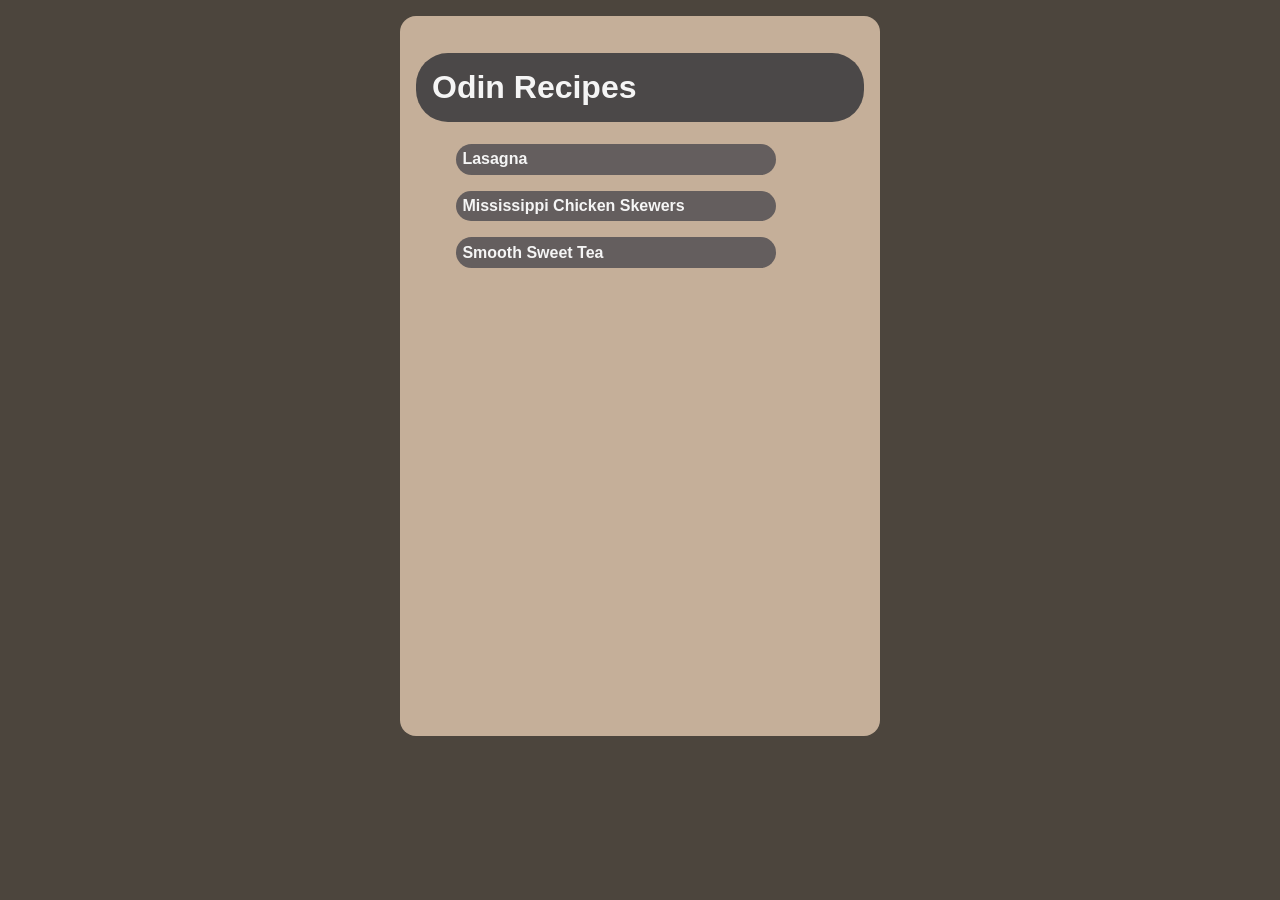
<file: index.html>
<!DOCTYPE html>
<html lang="en">
<head>
    <meta charset="UTF-8">
    <meta name="viewport" content="width=device-width, initial-scale=1.0">
    <link rel="stylesheet" href="style.css">
    <title>Odin Recipes</title>
</head>
<body>
    <div class="container">
        <h1>Odin Recipes</h1>

        <ul>
            <li class="recipe"><a  href="./recipes/lasagna.html">Lasagna</a></li>
            <li class="recipe"><a href="./recipes/mississippi-chicken-skewers.html">Mississippi Chicken Skewers</a></li>
            <li class="recipe"><a href="./recipes/smooth-sweet-tea.html">Smooth Sweet Tea</a></li>
        </ul>
    </div>
    
</body>
</html>
</file>
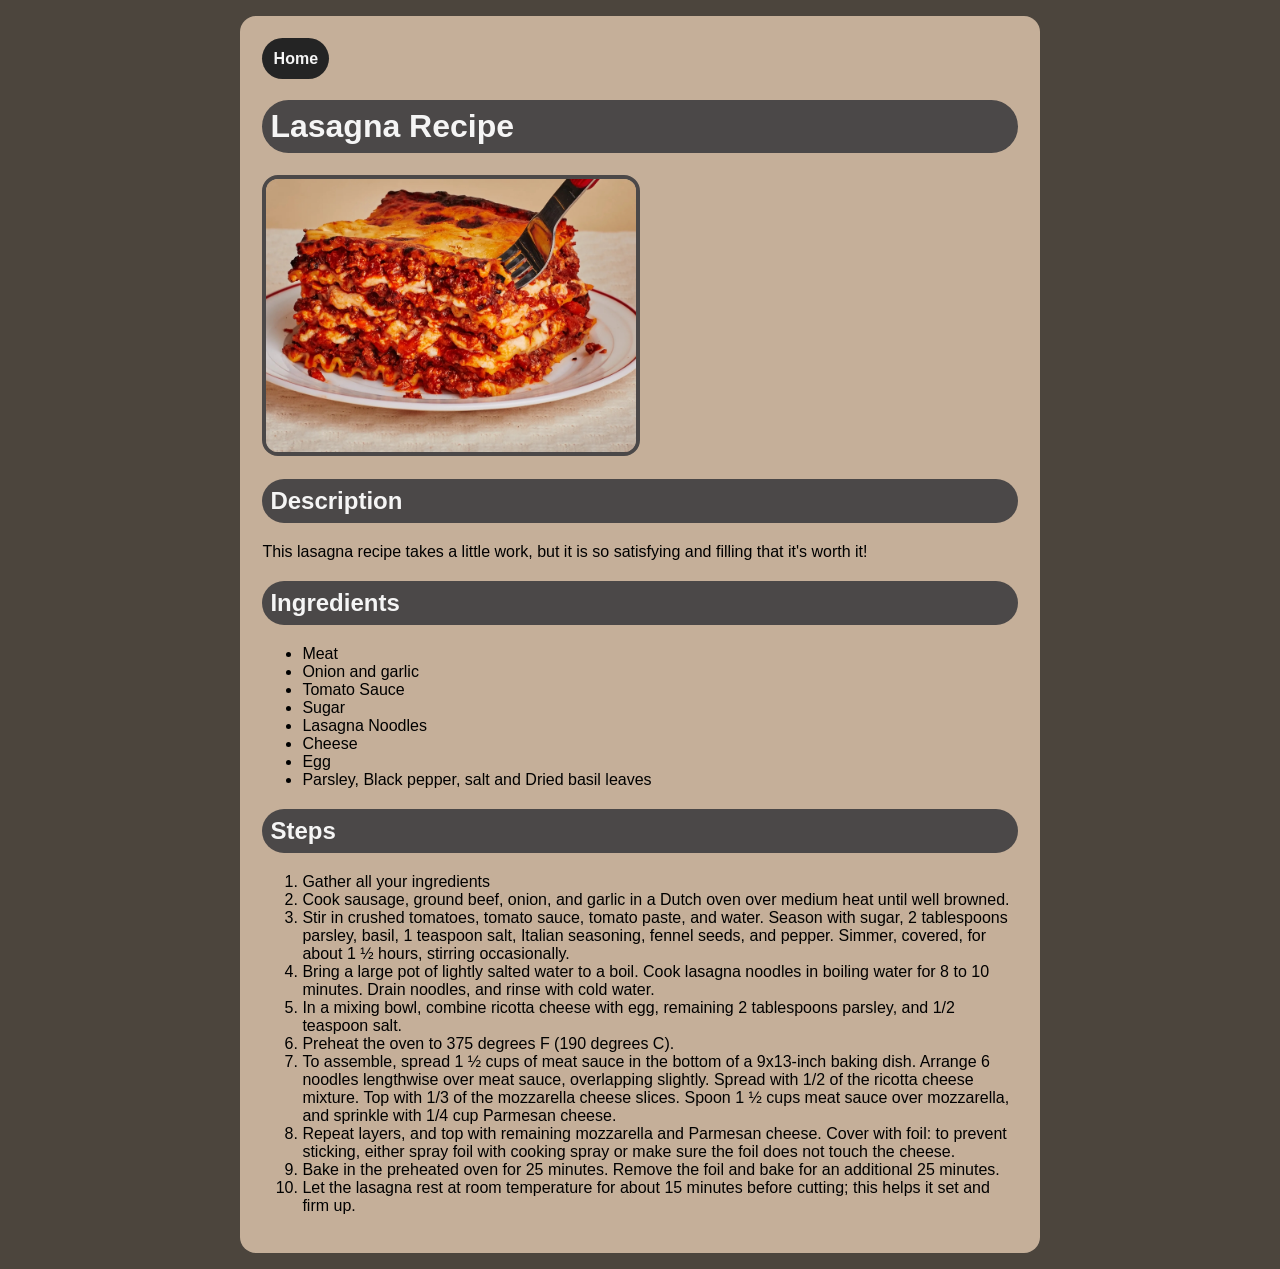
<file: recipes/lasagna.html>
<!DOCTYPE html>
<html lang="en">
<head>
    <meta charset="UTF-8">
    <meta name="viewport" content="width=device-width, initial-scale=1.0">
    <link rel="stylesheet" href="../style.css">
    <title>Lasagna Recipe</title>
</head>
<body>

    <div class="container-two">

        <a href="../index.html">Home</a>
        <h1>Lasagna Recipe</h1>
        <img src="../images/Lasagna.jpeg" alt="Slice of lasagna on a plate" >

        <h2>Description</h2>
        <p>
            This lasagna recipe takes a little work, but it is so satisfying and filling that it's worth it!
        </p>

        <h2>Ingredients</h2>
        <ul>
            <li>Meat</li>
            <li>Onion and garlic</li>
            <li>Tomato Sauce</li>
            <li>Sugar</li>
            <li>Lasagna Noodles</li>
            <li>Cheese</li>
            <li>Egg</li>
            <li>Parsley, Black pepper, salt and Dried basil leaves</li>
        </ul>

        <h2>Steps</h2>
        <ol>
            <li>Gather all your ingredients</li>

            <li>
                Cook sausage, ground beef, onion, and garlic in a Dutch 
                oven over medium heat until well browned.
            </li>

            <li>
                Stir in crushed tomatoes, tomato sauce, tomato paste, and 
                water. Season with sugar, 2 tablespoons parsley, basil, 1 
                teaspoon salt, Italian seasoning, fennel seeds, and pepper. 
                Simmer, covered, for about 1 ½ hours, stirring occasionally.
            </li>

            <li>
                Bring a large pot of lightly salted water to a boil. 
                Cook lasagna noodles in boiling water for 8 to 10 minutes. 
                Drain noodles, and rinse with cold water.
            </li>

            <li>
                In a mixing bowl, combine ricotta cheese with egg, remaining 2 tablespoons parsley, and 1/2 teaspoon salt.
            </li>

            <li>
                Preheat the oven to 375 degrees F (190 degrees C).
            </li>

            <li>
                To assemble, spread 1 ½ cups of meat sauce in the bottom of a 9x13-inch baking dish. 
                Arrange 6 noodles lengthwise over meat sauce, overlapping slightly. 
                Spread with 1/2 of the ricotta cheese mixture. Top with 1/3 of the mozzarella cheese slices. 
                Spoon 1 ½ cups meat sauce over mozzarella, and sprinkle with 1/4 cup Parmesan cheese.
            </li>

            <li>
                Repeat layers, and top with remaining mozzarella and Parmesan cheese. Cover with foil: 
                to prevent sticking, either spray foil with cooking spray or make sure the foil does not touch the cheese.
            </li>

            <li>
                Bake in the preheated oven for 25 minutes. Remove the foil and bake for an additional 25 minutes.
            </li>

            <li>
                Let the lasagna rest at room temperature for about 15 minutes before cutting; this helps it set and firm up.
            </li>
        </ol>

    </div>
  
</body>
</html>
</file>
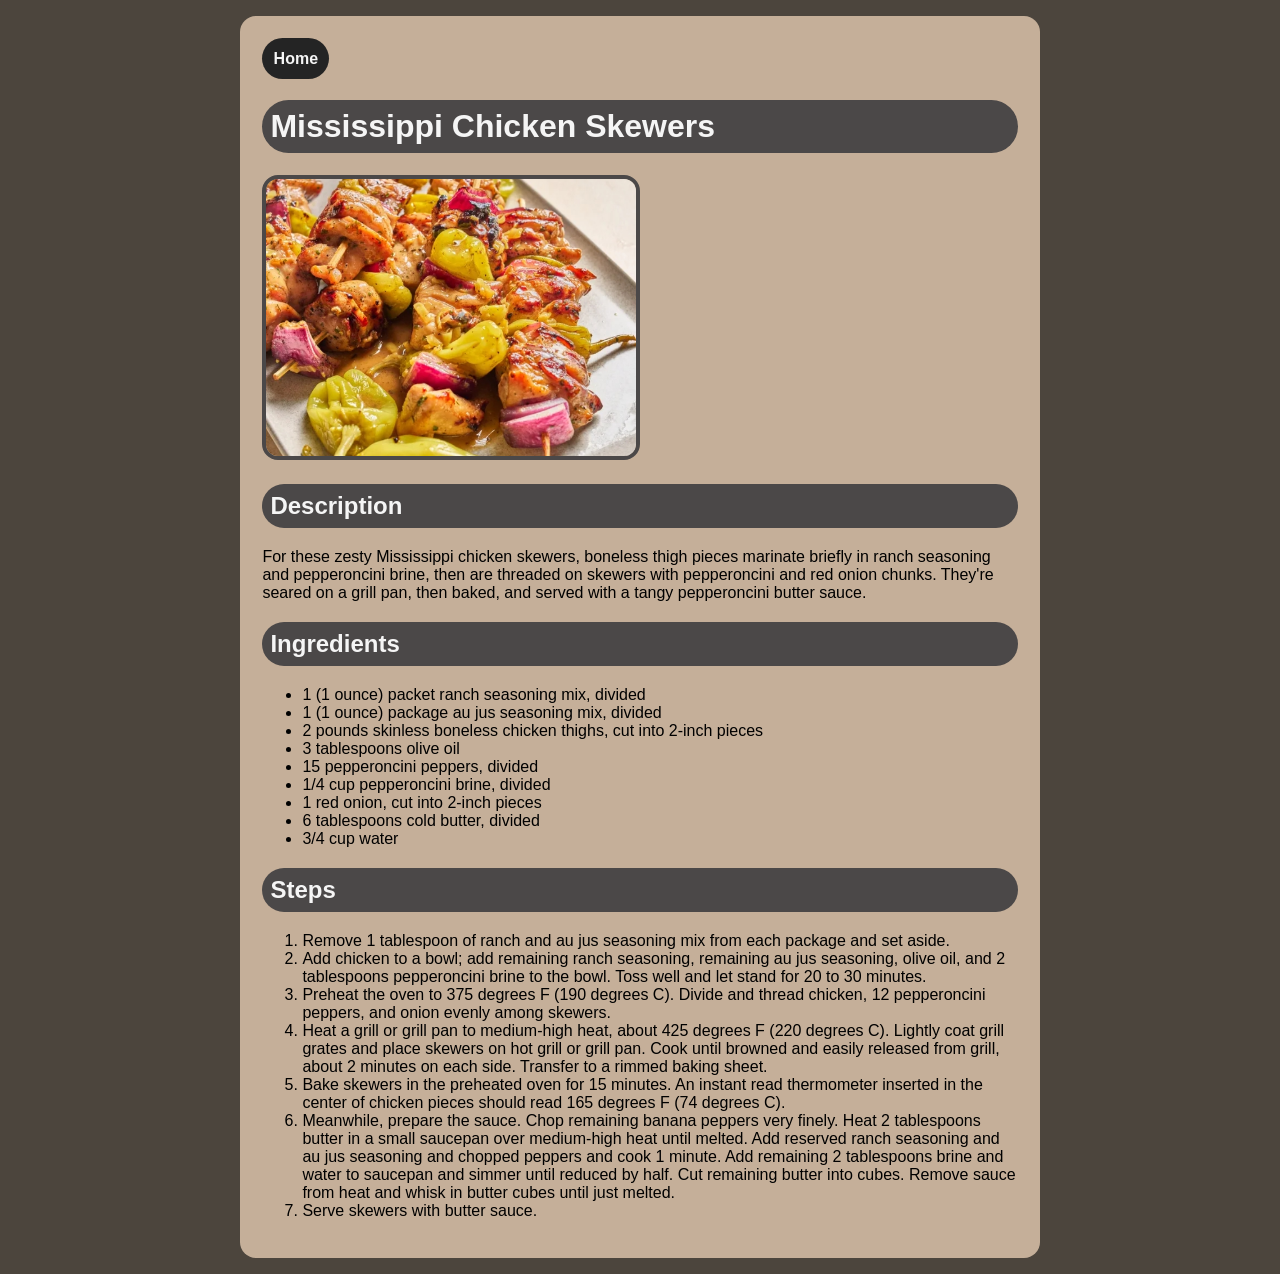
<file: recipes/mississippi-chicken-skewers.html>
<!DOCTYPE html>
<html lang="en">
<head>
    <meta charset="UTF-8">
    <meta name="viewport" content="width=device-width, initial-scale=1.0">
    <link rel="stylesheet" href="../style.css">
    <title>Mississippi Chicken Skewers</title>
</head>
<body>

    <div class="container-two">
        
        <a href="../index.html">Home</a>
        <h1>Mississippi Chicken Skewers</h1>
        <img src="../images/Mississippi-Chicken-Skewers.jpeg" alt="Mississippi Chicken Skewers" width="500">

        <h2>Description</h2>
        <p>
            For these zesty Mississippi chicken skewers, boneless thigh pieces 
            marinate briefly in ranch seasoning and pepperoncini brine, then are 
            threaded on skewers with pepperoncini and red onion chunks. 
            They're seared on a grill pan, then baked, and served with a 
            tangy pepperoncini butter sauce.
        </p>

        <h2>Ingredients</h2>
        <ul>
            <li>1 (1 ounce) packet ranch seasoning mix, divided</li>
            <li>1 (1 ounce) package au jus seasoning mix, divided</li>
            <li>2 pounds skinless boneless chicken thighs, cut into 2-inch pieces</li>
            <li>3 tablespoons olive oil</li>
            <li>15 pepperoncini peppers, divided</li>
            <li>1/4 cup pepperoncini brine, divided</li>
            <li>1 red onion, cut into 2-inch pieces</li>
            <li>6 tablespoons cold butter, divided</li>
            <li>3/4 cup water</li>
        </ul>

        <h2>Steps</h2>
        <ol>
            <li>
                Remove 1 tablespoon of ranch and au jus seasoning mix from each 
                package and set aside.
            </li>

            <li>
                Add chicken to a bowl; add remaining ranch seasoning, 
                remaining au jus seasoning, olive oil, and 2 tablespoons 
                pepperoncini brine to the bowl. Toss well and let stand for 20 to 
                30 minutes. 
            </li>

            <li>
                Preheat the oven to 375 degrees F (190 degrees C). Divide and 
                thread chicken, 12 pepperoncini peppers, and onion evenly among 
                skewers. 
            </li>

            <li>
                Heat a grill or grill pan to medium-high heat, about 425 degrees 
                F (220 degrees C). Lightly coat grill grates and place skewers 
                on hot grill or grill pan. Cook until browned and easily 
                released from grill, about 2 minutes on each side. Transfer to 
                a rimmed baking sheet.
            </li>

            <li>
                Bake skewers in the preheated oven for 15 minutes. An instant 
                read thermometer inserted in the center of chicken pieces should 
                read 165 degrees F (74 degrees C). 
            </li>

            <li>
                Meanwhile, prepare the sauce. Chop remaining banana peppers very 
                finely. Heat 2 tablespoons butter in a small saucepan over 
                medium-high heat until melted. Add reserved ranch seasoning and 
                au jus seasoning and chopped peppers and cook 1 minute. 
                Add remaining 2 tablespoons brine and water to saucepan and 
                simmer until reduced by half. Cut remaining butter into cubes. 
                Remove sauce from heat and whisk in butter cubes until just melted. 
            </li>

            <li>
                Serve skewers with butter sauce.
            </li>

        </ol>
    </div>
</body>
</html>
</file>
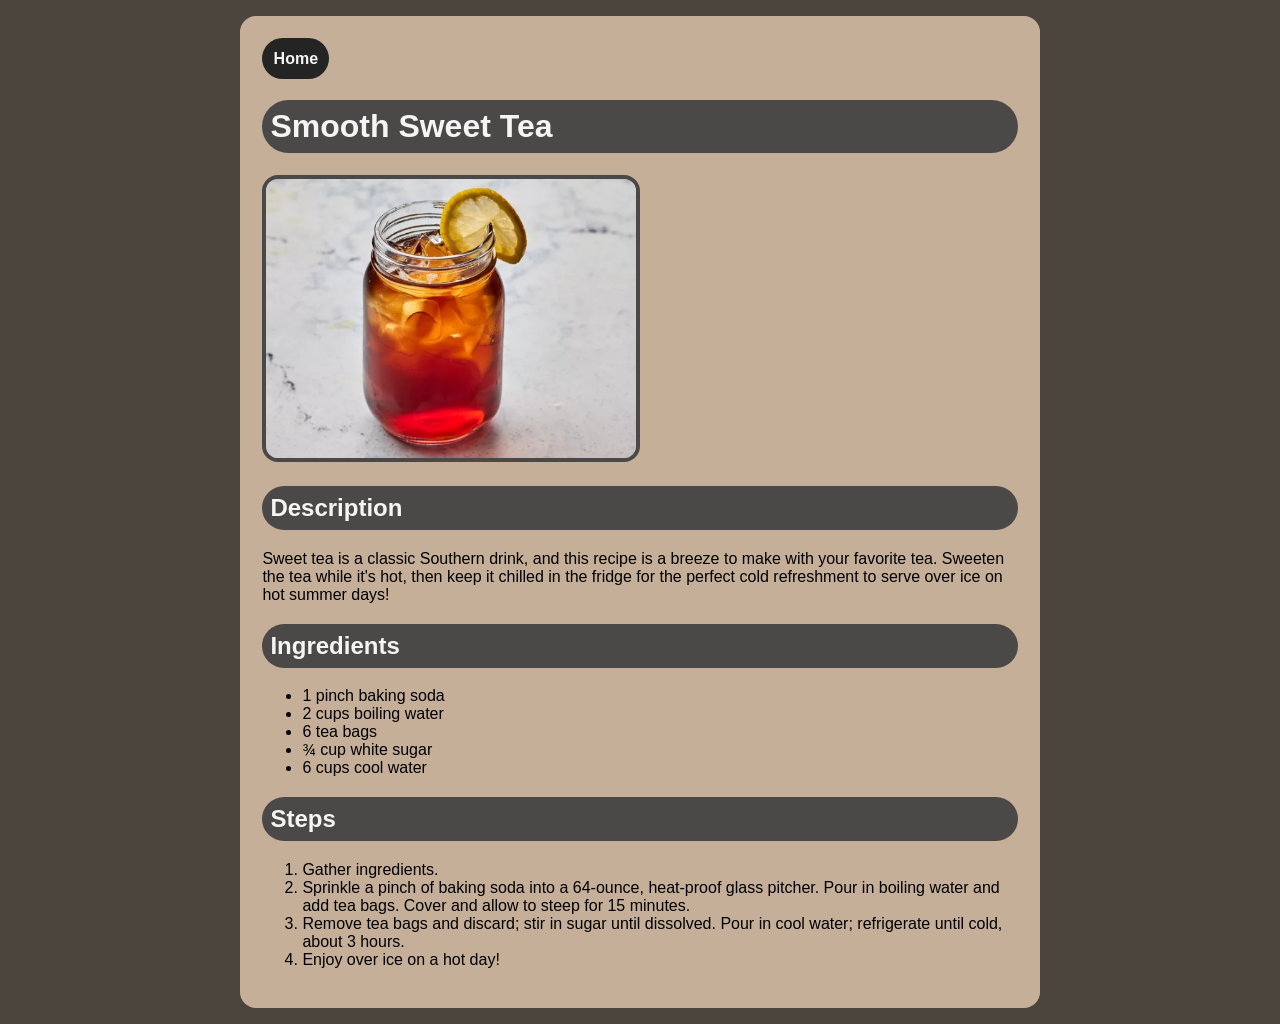
<file: recipes/smooth-sweet-tea.html>
<!DOCTYPE html>
<html lang="en">
<head>
    <meta charset="UTF-8">
    <meta name="viewport" content="width=device-width, initial-scale=1.0">
    <link rel="stylesheet" href="../style.css">
    <title>Smooth Sweet Tea</title>
</head>
<body>

    <div class="container-two">
        <a href="../index.html">Home</a>
        <h1>Smooth Sweet Tea</h1>
        <img src="../images/Smooth-Sweet-Tea.jpeg" alt="Slice of lasagna on a plate" width="500">

        <h2>Description</h2>
        <p>
            Sweet tea is a classic Southern drink, and this recipe is a breeze to make with your favorite tea. Sweeten the tea while it's hot, then keep it chilled in the fridge for the perfect cold refreshment to serve over ice on hot summer days!
        </p>

        <h2>Ingredients</h2>
        <ul>
            <li>1 pinch baking soda</li>
            <li>2 cups boiling water</li>
            <li>6 tea bags</li>
            <li>¾ cup white sugar</li>
            <li>6 cups cool water</li>
        </ul>

        <h2>Steps</h2>
        <ol>
            <li>Gather ingredients.</li>

            <li>
                Sprinkle a pinch of baking soda into a 64-ounce, heat-proof 
                glass pitcher. Pour in boiling water and add tea bags. Cover and 
                allow to steep for 15 minutes.
            </li>

            <li>
                Remove tea bags and discard; stir in sugar until dissolved. 
                Pour in cool water; refrigerate until cold, about 3 hours.
            </li>

            <li>
                Enjoy over ice on a hot day!
            </li>

        </ol>
    </div>
    
</body>
</html>
</file>
<file: style.css>
* {
    box-sizing: border-box;
    font-family:Arial, Helvetica, sans-serif;
}

body {
    background-color: rgb(76, 69, 61);
}

/* Styles for Homepage  */

.container {
    background-color: rgb(197, 175, 153);
    width: 30rem;
    margin: 1rem auto;
    padding: 1rem;
    border-radius: 1rem;
   
    height: 80vh;
}

.recipe{
    list-style:none ;
    width: 20rem;
    margin-bottom: 1rem;
    padding: 0.4rem;
    border-radius: 2rem;
    background-color: rgb(100, 94, 94);
}

.container h1 {
    background-color: rgb(75, 72, 72);
    color: whitesmoke;
    padding: 1rem;
    border-radius: 2rem;
}
.recipe a {
    text-decoration: none;
    color: whitesmoke;
    font-weight: bold;
}

.recipe a:hover {
    color: rgb(233, 157, 157);
}


/* Styles for Recipe Pages  */

.container-two {
    background-color: rgb(197, 175, 153);
    width: 50rem;
    margin: 1rem auto;
    padding: 1.4rem;
    border-radius: 1rem;
}

.container-two img {
    border: 0.3rem solid rgb(75, 72, 72);
    border-radius: 1rem;
    width: 50%;
}

.container-two h1, h2 {

    background-color: rgb(75, 72, 72);
    color: whitesmoke;
    padding: 0.5rem;
    border-radius: 2rem;
}

.container-two a {

    background-color: rgb(36, 36, 36);
    text-decoration: none;
    color: whitesmoke;
    font-weight: bold;
    display: inline-block;
    padding: 0.7rem;
    border-radius: 2rem;
}

.container-two a:hover {

    background-color: whitesmoke;
    color: rgb(36, 36, 36);;
}
</file>
